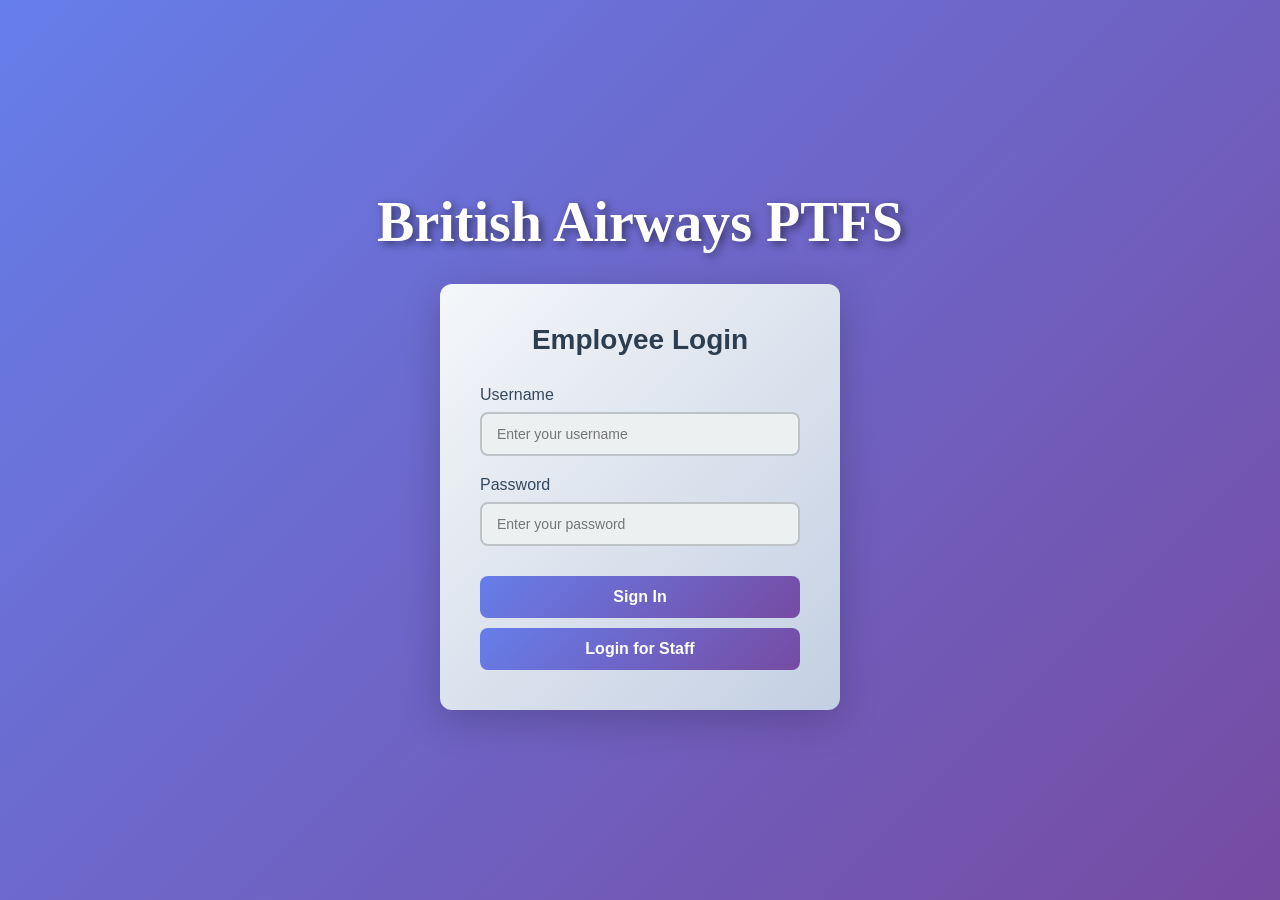
<file: login-form.html>
<!DOCTYPE html>
<html lang="en">
<head>
    <meta charset="UTF-8">
    <meta name="viewport" content="width=device-width, initial-scale=1.0">
    <title>Login Form</title>
    <style>
        * {
            margin: 0;
            padding: 0;
            box-sizing: border-box;
        }

        body {
            font-family: 'Segoe UI', Tahoma, Geneva, Verdana, sans-serif;
            background: linear-gradient(135deg, #667eea 0%, #764ba2 100%);
            min-height: 100vh;
            display: flex;
            flex-direction: column;
            justify-content: center;
            align-items: center;
            padding: 40px 20px;
        }

        .page-title {
            font-family: 'Times New Roman', serif;
            font-size: 56px;
            font-weight: bold;
            color: white;
            margin-bottom: 40px;
            text-shadow: 3px 3px 8px rgba(0, 0, 0, 0.5);
            text-align: center;
            width: 100%;
        }

        .main-content {
            display: flex;
            flex-direction: column;
            align-items: center;
            justify-content: center;
            gap: 60px;
            width: 100%;
        }

        .images-container {
            display: flex;
            gap: 40px;
            align-items: center;
            justify-content: center;
        }

        .top-section {
            display: flex;
            gap: 30px;
            align-items: center;
        }

        .image-bubble {
            width: 400px;
            height: 280px;
            border-radius: 20px;
            box-shadow: 0 10px 40px rgba(0, 0, 0, 0.3);
            overflow: hidden;
            background: linear-gradient(135deg, rgba(255, 255, 255, 0.3) 0%, rgba(102, 126, 234, 0.5) 100%);
            background-size: cover;
            background-position: center;
        }

        .image-bubble img {
            width: 100%;
            height: 100%;
            object-fit: cover;
            opacity: 0.9;
        }

        .page-title {
            font-family: 'Times New Roman', serif;
            font-size: 56px;
            font-weight: bold;
            color: white;
            margin-bottom: 30px;
            text-shadow: 3px 3px 8px rgba(0, 0, 0, 0.5);
            text-align: center;
        }

        .login-container {
            background: linear-gradient(135deg, #f5f7fa 0%, #c3cfe2 100%);
            padding: 40px;
            border-radius: 12px;
            box-shadow: 0 10px 40px rgba(0, 0, 0, 0.2);
            width: 100%;
            max-width: 400px;
        }

        h1 {
            text-align: center;
            color: #2c3e50;
            margin-bottom: 30px;
            font-size: 28px;
            font-weight: 600;
        }

        .form-group {
            margin-bottom: 20px;
        }

        label {
            display: block;
            margin-bottom: 8px;
            color: #34495e;
            font-weight: 500;
        }

        input[type="text"],
        input[type="password"] {
            width: 100%;
            padding: 12px 15px;
            border: 2px solid #bdc3c7;
            border-radius: 8px;
            font-size: 14px;
            transition: all 0.3s ease;
            background-color: #ecf0f1;
            color: #2c3e50;
        }

        input[type="text"]:focus,
        input[type="password"]:focus {
            outline: none;
            border-color: #3498db;
            background-color: #ffffff;
            box-shadow: 0 0 0 3px rgba(52, 152, 219, 0.1);
        }

        button {
            width: 100%;
            padding: 12px;
            background: linear-gradient(135deg, #667eea 0%, #764ba2 100%);
            color: white;
            border: none;
            border-radius: 8px;
            font-size: 16px;
            font-weight: 600;
            cursor: pointer;
            transition: all 0.3s ease;
            margin-top: 10px;
        }

        button:hover {
            transform: translateY(-2px);
            box-shadow: 0 5px 20px rgba(102, 126, 234, 0.4);
        }

        button:active {
            transform: translateY(0);
        }

        .form-footer {
            text-align: center;
            margin-top: 20px;
            color: #7f8c8d;
            font-size: 14px;
        }

        .form-footer a {
            color: #3498db;
            text-decoration: none;
            font-weight: 600;
        }

        .form-footer a:hover {
            text-decoration: underline;
        }

        .staff-login-btn {
            width: 100%;
            padding: 12px;
            background: linear-gradient(135deg, #667eea 0%, #764ba2 100%);
            color: white;
            border: none;
            border-radius: 8px;
            font-size: 16px;
            font-weight: 600;
            cursor: pointer;
            transition: all 0.3s ease;
            margin-top: 10px;
        }

        .staff-login-btn:hover {
            transform: translateY(-2px);
            box-shadow: 0 5px 20px rgba(102, 126, 234, 0.4);
        }

        /* Modal Styles */
        .modal {
            display: none;
            position: fixed;
            z-index: 1000;
            left: 0;
            top: 0;
            width: 100%;
            height: 100%;
            background-color: rgba(0, 0, 0, 0.5);
        }

        .modal-content {
            background: linear-gradient(135deg, #f5f7fa 0%, #c3cfe2 100%);
            margin: 5% auto;
            padding: 40px;
            border-radius: 12px;
            box-shadow: 0 10px 40px rgba(0, 0, 0, 0.3);
            width: 100%;
            max-width: 400px;
            animation: slideIn 0.3s ease-out;
        }

        @keyframes slideIn {
            from {
                transform: translateY(-50px);
                opacity: 0;
            }
            to {
                transform: translateY(0);
                opacity: 1;
            }
        }

        .close-btn {
            color: #34495e;
            float: right;
            font-size: 28px;
            font-weight: bold;
            cursor: pointer;
            transition: color 0.3s ease;
        }

        .close-btn:hover {
            color: #e74c3c;
        }

        .modal h2 {
            color: #2c3e50;
            margin-bottom: 20px;
            margin-top: 0;
            clear: both;
        }
    </style>
</head>
<body>
    <div class="page-title">British Airways PTFS</div>
    
    <div class="main-content">
        <div class="login-container">
        <h1>Employee Login</h1>
        <form>
            <div class="form-group">
                <label for="username">Username</label>
                <input type="text" id="username" name="username" placeholder="Enter your username" required>
            </div>

            <div class="form-group">
                <label for="password">Password</label>
                <input type="password" id="password" name="password" placeholder="Enter your password" required>
            </div>

            <button type="submit">Sign In</button>
        </form>

        <button class="staff-login-btn" onclick="openAdminModal()">Login for Staff</button>
        </div>
    </div>

    <!-- Admin Login Modal -->
    <div id="adminModal" class="modal">
        <div class="modal-content">
            <span class="close-btn" onclick="closeAdminModal()">&times;</span>
            <h2>Admin Login</h2>
            <form>
                <div class="form-group">
                    <label for="admin-username">Admin Username</label>
                    <input type="text" id="admin-username" name="admin-username" placeholder="Enter admin username" required>
                </div>

                <div class="form-group">
                    <label for="admin-password">Admin Password</label>
                    <input type="password" id="admin-password" name="admin-password" placeholder="Enter admin password" required>
                </div>

                <button type="submit">Admin Sign In</button>
            </form>
        </div>
    </div>

    <script>
        function openAdminModal() {
            document.getElementById('adminModal').style.display = 'block';
        }

        function closeAdminModal() {
            document.getElementById('adminModal').style.display = 'none';
        }

        // Close modal when clicking outside of it
        window.onclick = function(event) {
            const modal = document.getElementById('adminModal');
            if (event.target === modal) {
                modal.style.display = 'none';
            }
        }
    </script>
</body>
</html>
</file>
